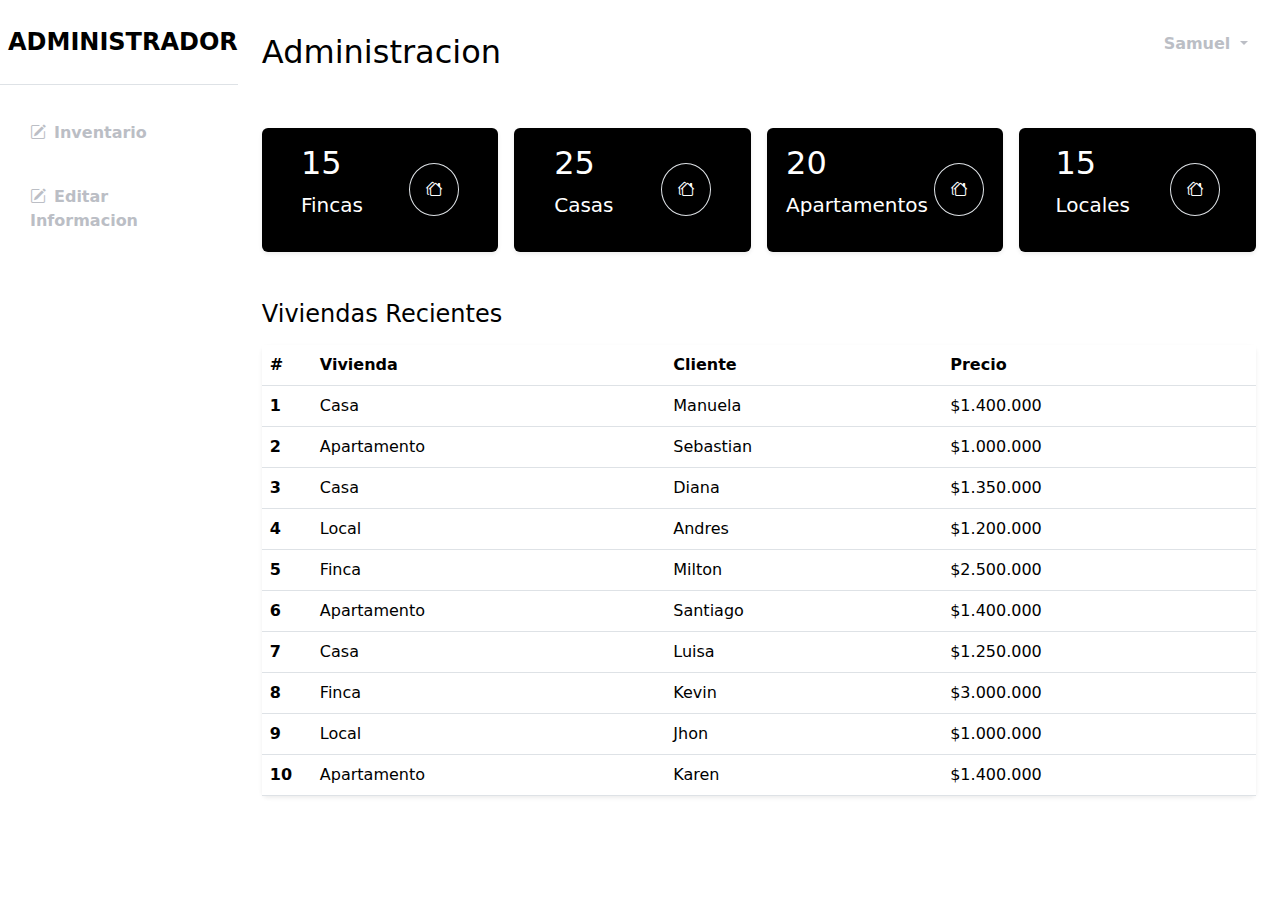
<file: index.html>
<!DOCTYPE html>
<html lang="en">
<head>
    <meta charset="UTF-8">
    <meta name="viewport" content="width=device-width, initial-scale=1.0">
    <link rel="stylesheet" href="https://cdnjs.cloudflare.com/ajax/libs/font-awesome/6.5.2/css/all.min.css" integrity="sha512-SnH5WK+bZxgPHs44uWIX+LLJAJ9/2PkPKZ5QiAj6Ta86w+fsb2TkcmfRyVX3pBnMFcV7oQPJkl9QevSCWr3W6A==" crossorigin="anonymous" referrerpolicy="no-referrer" />
    <link href="https://cdn.jsdelivr.net/npm/bootstrap@5.3.3/dist/css/bootstrap.min.css" rel="stylesheet" integrity="sha384-QWTKZyjpPEjISv5WaRU9OFeRpok6YctnYmDr5pNlyT2bRjXh0JMhjY6hW+ALEwIH" crossorigin="anonymous">
    <link rel="stylesheet" href="https://cdn.jsdelivr.net/npm/bootstrap-icons@1.11.3/font/bootstrap-icons.min.css">
    <link rel="stylesheet" href="style.css">
    <title>Document</title>
</head>
<body>

    <aside class="d-flex" id="wrapper">

        <!-- Siderbar stars here -->

        <aside class="bg-white">

            <aside class="sidebar-heading text-center py-4 primary-text fs-4 fw-bold text-uppercase border-bottom">
                <i class="fas fa-user-secret me-2"></i> Administrador
            </aside>

            <aside class="list-group list-group-flush my-3">
                <a class="list-group-item list-group-item-action bg-transparent second-text fw-bold" href="Inventario.html">
                    <i class="bi bi-pencil-square me-2"></i>Inventario
                </a>
                <a class="list-group-item list-group-item-action bg-transparent second-text fw-bold" href="EditarInformacion.html">
                    <i class="bi bi-pencil-square me-2"></i>Editar Informacion
                </a>
            </aside>

        </aside>

        <!-- Siderbar ends here -->

        <aside id="page-content-wrapper">

            <nav class="navbar navbar-expand-lg navbar-ligth bg-transparent py-4 px-4">
                <aside class="d-flex align-items-center">
                    <h2 class="fs-2 m-0" style="color: black;">Administracion</h2>
                </aside>

                <button class="navbar-toggler" type="button" data-bs-toggle="collapse" data-bs-target="#navbarSupportedContent"
                aria-controls="navbarSupportedContent" aria-expanded="flase" aria-label="Toggle navigation">
                    <span class="navbar-toggler-icon"></span>
                </button>

                <aside class="collapse navbar-collapse" id="navbarSupportedContent">
                    <ul class="navbar-nav ms-auto mb-2 mb-lg-3">
                        <li class="nav-item-dropdown">
                            <a class="nav-link dropdown-toggle second-text fw-bold" id="navbarDropdown" role="button" 
                            data-bs-toggle="dropdown" aria-expanded="flase" href="#">
                                <i  class="fas fa-user me-2"></i>Samuel
                            </a>
                            <ul class="dropdown-menu" aria-labelledby="navbarDropdown">
                                <li><a class="dropdown-item" href="#">Perfil</a></li>
                                <li><a class="dropdown-item" href="#">Ajustes</a></li>
                                <li><a class="dropdown-item" href="index.html">Cerrar Sesión</a></li>
                            </ul>
                        </li>
                    </ul>
                </aside>

            </nav>

            <aside class="container-fluid px-4">
                
                <aside class="row g-3 my-2">
                    <aside class="col-md-3">
                        <aside class="p-3 bg-black shadow-sm d-flex justify-content-around align-items-center rounded">
                            <aside class="icon-and-text">
                                <h3 class="fs-2">15</h3>
                                <p class="fs-5">Fincas</p>
                            </aside>
                            <aside class="icon-and-text text-white">
                                <i class="bi bi-houses fa-1 border rounded-full secondary-bg p-3"></i> 
                            </aside>
                        </aside>
                    </aside>

                    <aside class="col-md-3">
                        <aside class="p-3 bg-black shadow-sm d-flex justify-content-around align-items-center rounded">
                            <aside class="icon-and-text">
                                <h3 class="fs-2">25</h3>
                                <p class="fs-5">Casas</p>
                            </aside>
                            <aside class="icon-and-text text-white">
                                <i class="bi bi-houses fa-1 border rounded-full secondary-bg p-3"></i> 
                            </aside>
                        </aside>
                    </aside>

                    <aside class="col-md-3">
                        <aside class="p-3 bg-black shadow-sm d-flex justify-content-around align-items-center rounded">
                            <aside class="icon-and-text">
                                <h3 class="fs-2">20</h3>
                                <p class="fs-5">Apartamentos</p>
                            </aside>
                            <aside class="icon-and-text text-white">
                                <i class="bi bi-houses fa-1 border rounded-full secondary-bg p-3"></i> 
                            </aside>
                        </aside>
                    </aside>

                    <aside class="col-md-3">
                        <aside class="p-3 bg-black shadow-sm d-flex justify-content-around align-items-center rounded">
                            <aside class="icon-and-text">
                                <h3 class="fs-2">15</h3>
                                <p class="fs-5">Locales</p>
                            </aside>
                            <aside class="icon-and-text text-white">
                                <i class="bi bi-houses fa-1 border rounded-full secondary-bg p-3"></i> 
                            </aside>
                        </aside>
                    </aside>

                </aside>

                <aside class="row my-5">
                    <h3 class="fs-4 mb-3" style="color: black;">Viviendas Recientes</h3>
                    <aside class="col">
                        <table class="table bg-white rounded shadow-sm table-hover">
                            <thead>
                                <tr>
                                    <th scope="col" width="50">#</th>
                                    <th scope="col">Vivienda</th>
                                    <th scope="col">Cliente</th>
                                    <th scope="col">Precio</th>
                                </tr>
                            </thead>
                            <tbody>
                                <tr>
                                    <th scope="row">1</th>
                                    <td>Casa</td>
                                    <td>Manuela</td>
                                    <td>$1.400.000</td>
                                </tr>
                                <tr>
                                    <th scope="row">2</th>
                                    <td>Apartamento</td>
                                    <td>Sebastian</td>
                                    <td>$1.000.000</td>
                                </tr>
                                <tr>
                                    <th scope="row">3</th>
                                    <td>Casa</td>
                                    <td>Diana</td>
                                    <td>$1.350.000</td>
                                </tr>
                                <tr>
                                    <th scope="row">4</th>
                                    <td>Local</td>
                                    <td>Andres</td>
                                    <td>$1.200.000</td>
                                </tr>
                                <tr>
                                    <th scope="row">5</th>
                                    <td>Finca</td>
                                    <td>Milton</td>
                                    <td>$2.500.000</td>
                                </tr>
                                <tr>
                                    <th scope="row">6</th>
                                    <td>Apartamento</td>
                                    <td>Santiago</td>
                                    <td>$1.400.000</td>
                                </tr>
                                <tr>
                                    <th scope="row">7</th>
                                    <td>Casa</td>
                                    <td>Luisa</td>
                                    <td>$1.250.000</td>
                                </tr>
                                <tr>
                                    <th scope="row">8</th>
                                    <td>Finca</td>
                                    <td>Kevin</td>
                                    <td>$3.000.000</td>
                                </tr>
                                <tr>
                                    <th scope="row">9</th>
                                    <td>Local</td>
                                    <td>Jhon</td>
                                    <td>$1.000.000</td>
                                </tr>
                                <tr>
                                    <th scope="row">10</th>
                                    <td>Apartamento</td>
                                    <td>Karen</td>
                                    <td>$1.400.000</td>
                                </tr>
                            </tbody>
                        </table>
                    </aside>
                </aside>

            </aside>

        </aside>

    </aside>

    <script src="https://cdn.jsdelivr.net/npm/bootstrap@5.3.3/dist/js/bootstrap.bundle.min.js" integrity="sha384-YvpcrYf0tY3lHB60NNkmXc5s9fDVZLESaAA55NDzOxhy9GkcIdslK1eN7N6jIeHz" crossorigin="anonymous"></script>

</body>
</html>
</file>
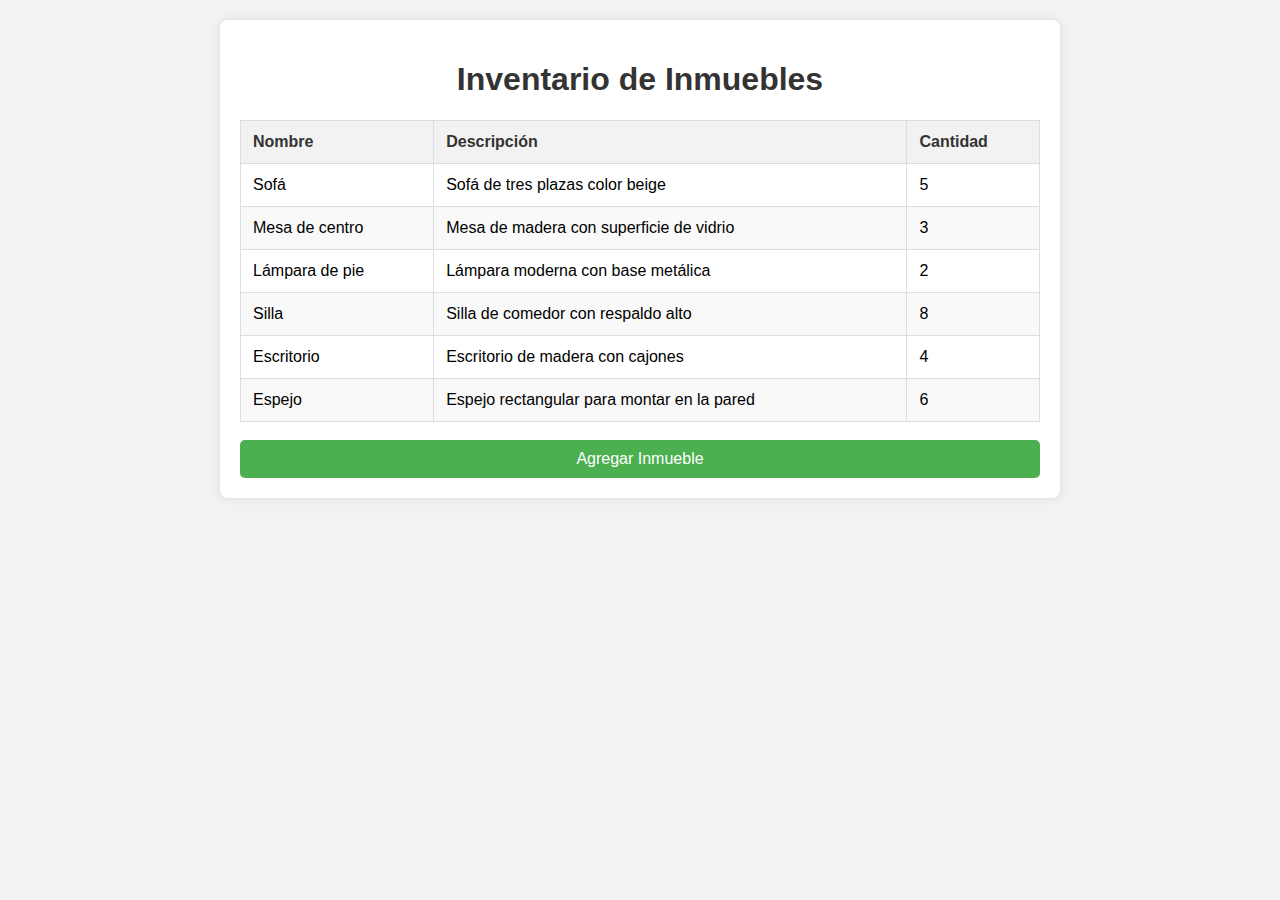
<file: inventary.html>
<!DOCTYPE html>
<html lang="en">
<head>
    <meta charset="UTF-8">
    <meta name="viewport" content="width=device-width, initial-scale=1.0">
    <title>Inventario de Inmuebles</title>
    <style>
        body {
            font-family: Arial, sans-serif;
            margin: 0;
            padding: 0;
            background-color: #f2f2f2;
        }

        .container {
            max-width: 800px;
            margin: 20px auto;
            padding: 20px;
            background-color: #fff;
            border-radius: 8px;
            box-shadow: 0 0 10px rgba(0, 0, 0, 0.1);
        }

        h1 {
            text-align: center;
            color: #333;
        }

        table {
            width: 100%;
            border-collapse: collapse;
            margin-top: 20px;
        }

        table, th, td {
            border: 1px solid #ddd;
        }

        th, td {
            padding: 12px;
            text-align: left;
        }

        th {
            background-color: #f2f2f2;
            color: #333;
        }

        tr:nth-child(even) {
            background-color: #f9f9f9;
        }

        .button {
            display: flex;
            background-color: #4CAF50;
            color: white;
            padding: 10px 20px;
            text-decoration: none;
            border-radius: 5px;
            transition: background-color 0.3s;
            cursor: pointer;
            justify-content: center;
        }

        .button:hover {
            background-color: #000000;
        }

    </style>
</head>
<body>

<div class="container">
    <h1>Inventario de Inmuebles</h1>
    <table>
        <thead>
            <tr>
                <th>Nombre</th>
                <th>Descripción</th>
                <th>Cantidad</th>
            </tr>
        </thead>
        <tbody>
            <tr>
                <td>Sofá</td>
                <td>Sofá de tres plazas color beige</td>
                <td>5</td>
            </tr>
            <tr>
                <td>Mesa de centro</td>
                <td>Mesa de madera con superficie de vidrio</td>
                <td>3</td>
            </tr>
            <tr>
                <td>Lámpara de pie</td>
                <td>Lámpara moderna con base metálica</td>
                <td>2</td>
            </tr>
            <tr>
                <td>Silla</td>
                <td>Silla de comedor con respaldo alto</td>
                <td>8</td>
            </tr>
            <tr>
                <td>Escritorio</td>
                <td>Escritorio de madera con cajones</td>
                <td>4</td>
            </tr>
            <tr>
                <td>Espejo</td>
                <td>Espejo rectangular para montar en la pared</td>
                <td>6</td>
            </tr>
            <!-- Agrega más filas según sea necesario -->
        </tbody>
    </table>
    <br>
    <a href="#" class="button">Agregar Inmueble</a>
</div>

</body>
</html>
</file>
<file: style.css>
:root {
    --main-bg-color: #009d63;
    --main-text-color: #009d63;
    --second-text-color: #bbbec5;
    --second-bg-color: #c1efde;

    --Color-Black: black;
    --Color-White: white;
}

.primary-text {
    color: var(--Color-Black);
}

.second-text {
    color: var(--second-text-color);
}

.primary-bg {
    background-color: var(--Color-White);
}

.second-bg {
    background-color: var(--Color-Black);
}

.rounded-full {
    border-radius: 100%;
}

#wrapper {
    overflow-x: hidden;
    background-image: linear-gradient(
        to right,
        #929000,
        #790202,
        #020080,
        #007a0a,
        #470077,
    );
}

#sidebar-wrapper {
    min-height: 100vh;
    margin-left: -15rem;
    transition: margin 0.25s ease-out;
}

#sidebar-wrapper .sidebar-heading {
    padding: 0.875rem 1.25rem;
    font-size: 1.2rem;
}

#sidebar-wrapper .list-group {
    width: 15rem;
}

#page-content-wrapper {
    min-width: 100vw;
    background-color: var(--Color-White);
}

#wrapper.toggled #sidebar-wrapper {
    margin-left: 0;
}

#menu-toggle {
    cursor: pointer;
}

.list-group-item {
    border: none;
    padding: 20px 30px;
}

.list-group-item.ative {
    background-color: transparent;
    color: var(--main-text-color);
    font-weight: bold;
    border: none;
}

.icon-and-text {
    color: white;
}

.icon {
    color: white;
}

@media (min-width: 768px) {
    #sidebar-wrapper {
        margin-left: o;
    }

    #page-content-wrapper {
        min-width: 0;
        width: 100%;
    }

    #wrapper.toggled #sidebar-wrapper {
        margin-left: -15rem;
    }
    
}

@media (min-width: 820px) {
    .container-fluid {
        width: 100%;
    }
}
</file>
